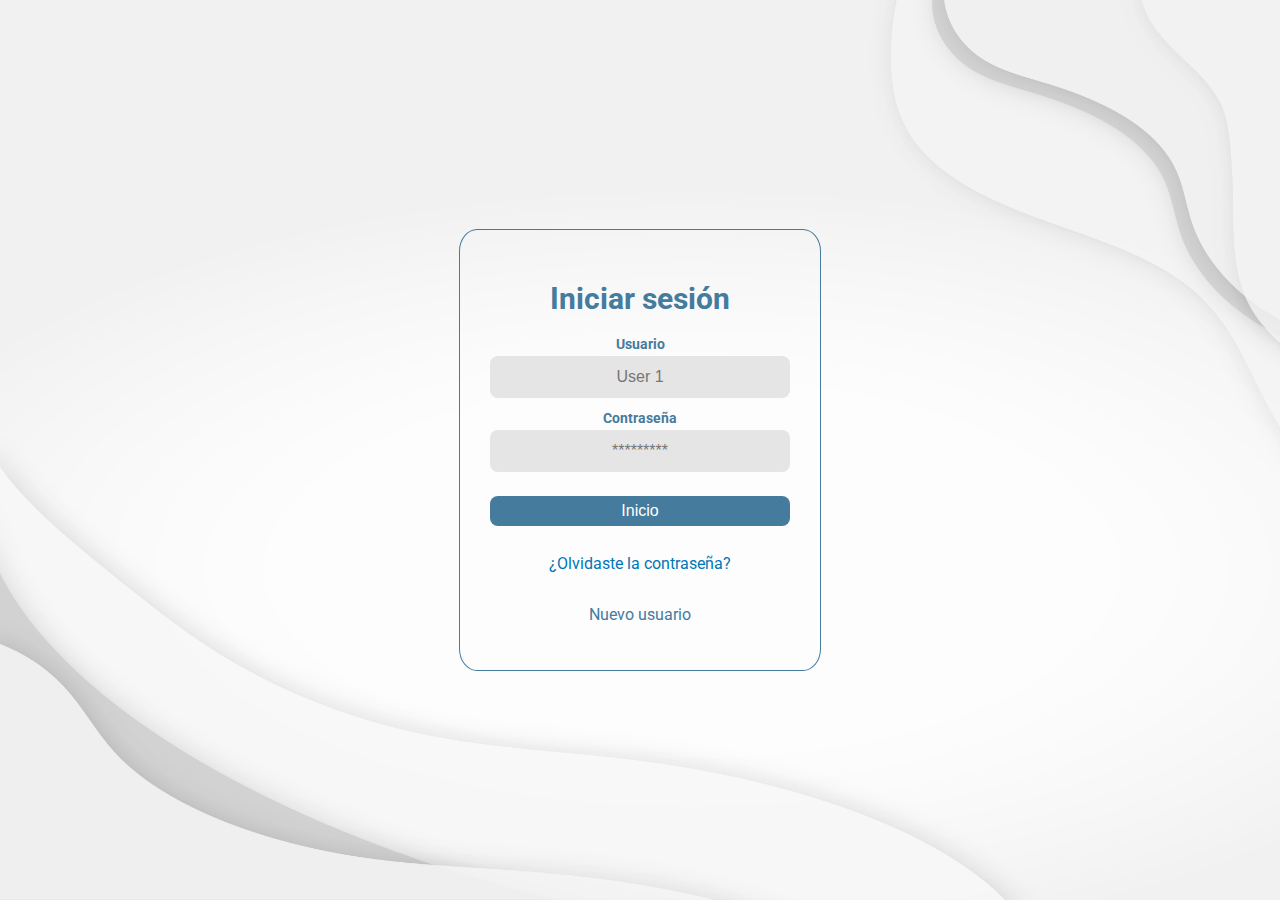
<file: html/index.html>
<!DOCTYPE html>
<html lang="en">
    <head>
        <meta charset="UTF-8">
        <meta name="viewport" content="width=device-width, initial-scale=1.0">
        <title>Inventario</title>
        <link rel="stylesheet" href="../css/style.css">
        <link rel="preconnect" href="https://fonts.googleapis.com">
        <link rel="preconnect" href="https://fonts.gstatic.com" crossorigin>
        <link href="https://fonts.googleapis.com/css2?family=Roboto:ital,wght@0,100;0,300;0,400;0,500;0,700;0,900;1,100;1,300;1,400;1,500;1,700;1,900&display=swap" rel="stylesheet">
        <style>
            @media (max-width: 640px) {
                .logo {
                    display: block;
                }
            }
        </style>
    </head>
    <body>
        <div class="login">
            <div class="form-container">

                <img src="../image/logo_salud.jpeg" alt="logo" class="logo">
                <h1 class="title">Iniciar sesión</h1>

                <form action="./main_page.html" class="form">
                    <label for="User" class="label">Usuario</label>
                    <input type="text" name="User" placeholder="User 1" required class="input">

                    <label for="password" class="label">Contraseña</label>    
                    <input type="password" name="password" placeholder="*********" required class="input">

                    <input type="submit" value="Inicio" class="submit">
                </form>
                
                <p class="loss"><a href="./recover.html">¿Olvidaste la contraseña?</a></p>

                <p class="new-user"><a href="./new_user.html">Nuevo usuario</a></p>
            </div>
        </div>
    </body>
</html>
</file>
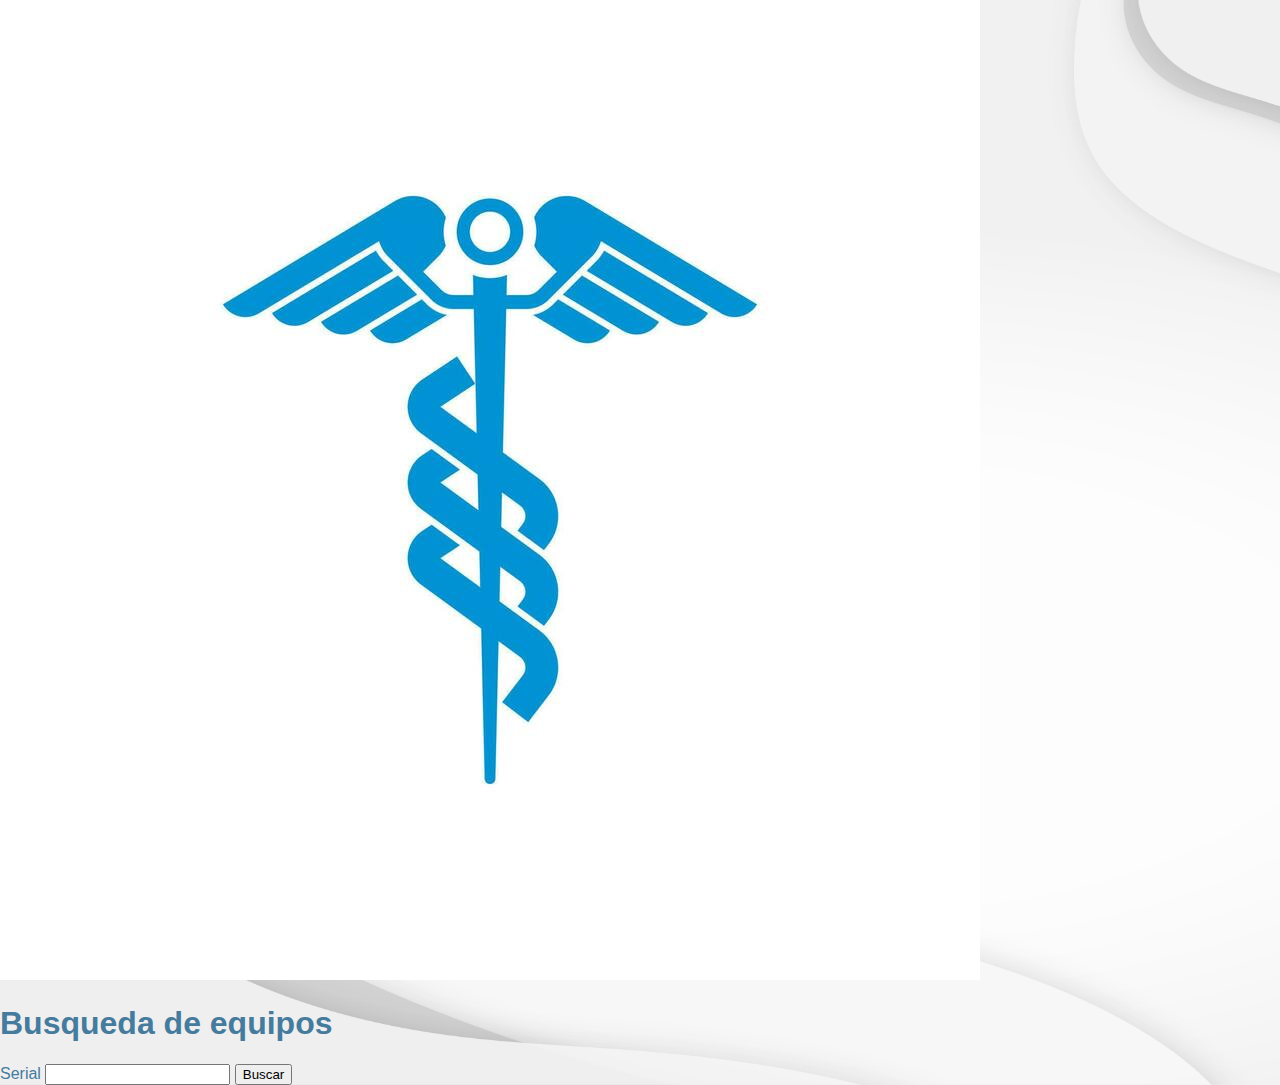
<file: html/busqueda.html>
<!DOCTYPE html>
<html lang="en">
    <head>
        <meta charset="UTF-8">
        <meta name="viewport" content="width=device-width, initial-scale=1.0">
        <title>Lista de equipos</title>
        <link rel="stylesheet" href="../css/style.css">
    </head>
    <body>
        <div class="cabezera">
            <img src="../image/logo_salud.jpeg" alt="logo-salud">
        </div>
        <div class="cuerpo">
            <h1>Busqueda de equipos</h1>
            <form action="">
                <label for="">Serial</label>
                <input type="search" name="serie">
                <button type="submit">Buscar</button>
            </form>
        </div>
    </body>
</html>
</file>
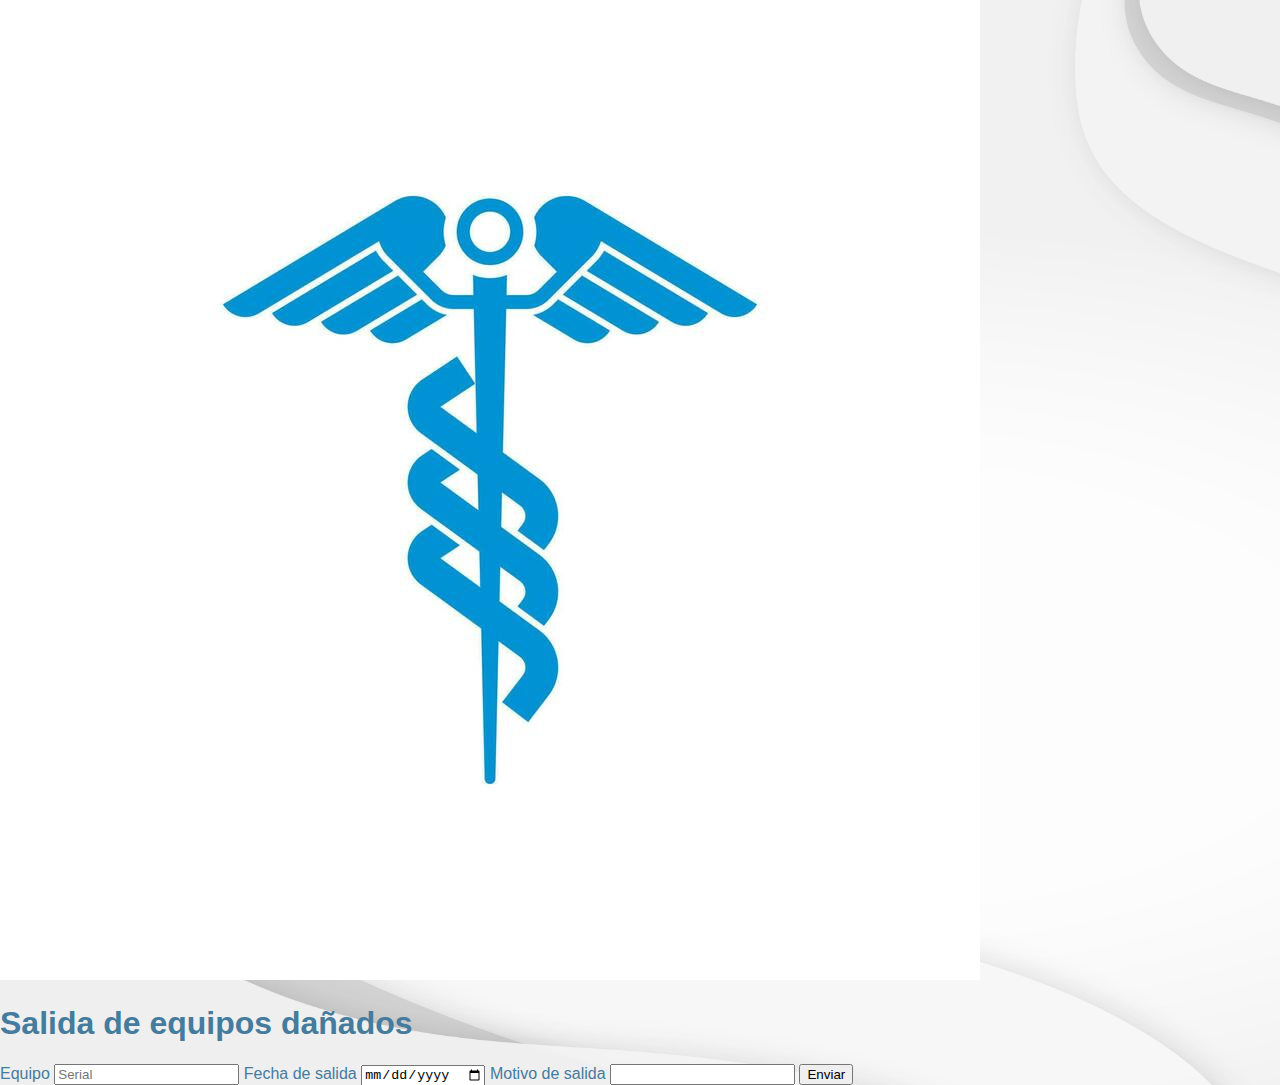
<file: html/egreso.html>
<!DOCTYPE html>
<html lang="en">
    <head>
        <meta charset="UTF-8">
        <meta name="viewport" content="width=device-width, initial-scale=1.0">
        <title>Egresos</title>
        <link rel="stylesheet" href="../css/style.css">
    </head>
    <body>
        <div class="cabezera">
            <img src="../image/logo_salud.jpeg" alt="logo-salud">
        </div>
        <div class="cuerpo">
            <h1>Salida de equipos dañados</h1>
            <form action="">
                <label for="">Equipo</label>
                <input type="text" name="serie" placeholder="Serial">
                <label for="">Fecha de salida</label>
                <input type="date" name="salida" placeholder="Fecha de salida">
                <label for="">Motivo de salida</label>
                <input id="razon" type="text" name="motive">
                <button type="submit">Enviar</button>
            </form>
        </div>
    </body>
</html>
</file>
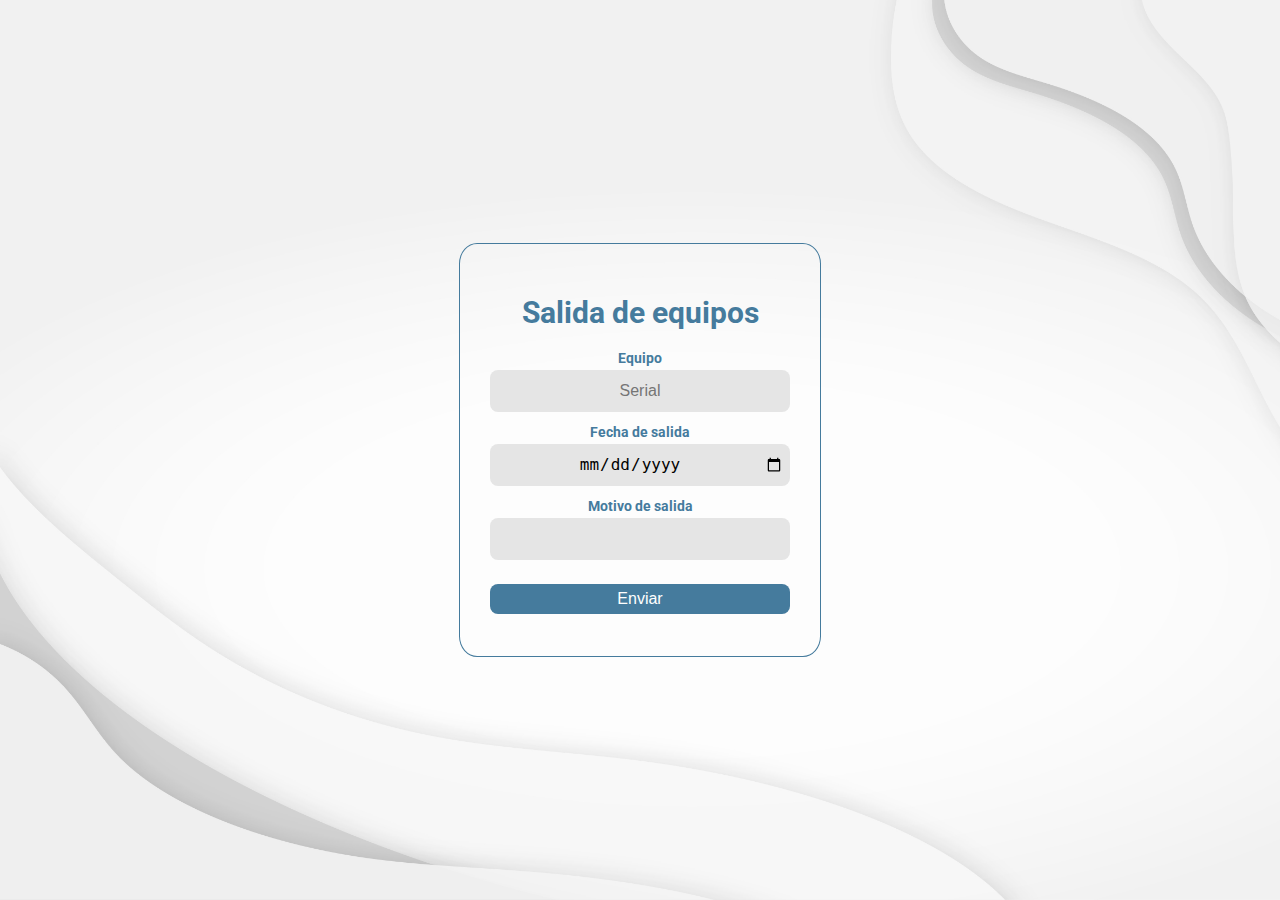
<file: html/egress.html>
<!DOCTYPE html>
<html lang="en">
    <head>
        <meta charset="UTF-8">
        <meta name="viewport" content="width=device-width, initial-scale=1.0">
        <title>Egreso</title>
        <link rel="stylesheet" href="../css/style.css">
        <link rel="preconnect" href="https://fonts.googleapis.com">
        <link rel="preconnect" href="https://fonts.gstatic.com" crossorigin>
        <link href="https://fonts.googleapis.com/css2?family=Roboto:ital,wght@0,100;0,300;0,400;0,500;0,700;0,900;1,100;1,300;1,400;1,500;1,700;1,900&display=swap" rel="stylesheet">
        <style>
            @media (max-width: 640px) {
                .logo {
                    display: block;
                }
            }
        </style>
    </head>
    <body>
        <div class="login">
            <div class="form-container">

                <img src="../image/logo_salud.jpeg" alt="logo" class="logo">
                <h1 class="title">Salida de equipos</h1>

                <form action="./main_page.html" class="form">

                    <label for="" class="label">Equipo</label>
                    <input type="text" name="serie" placeholder="Serial" class="input">

                    <label for="" class="label">Fecha de salida</label>
                    <input type="date" name="salida" placeholder="Fecha de salida" class="input">

                    <label for="" class="label">Motivo de salida</label>
                    <input id="razon" type="text" name="motive" class="input">

                    <button type="submit" class="submit">Enviar</button>
                </form>
            </div>
        </div>
    </body>
</html>
</file>
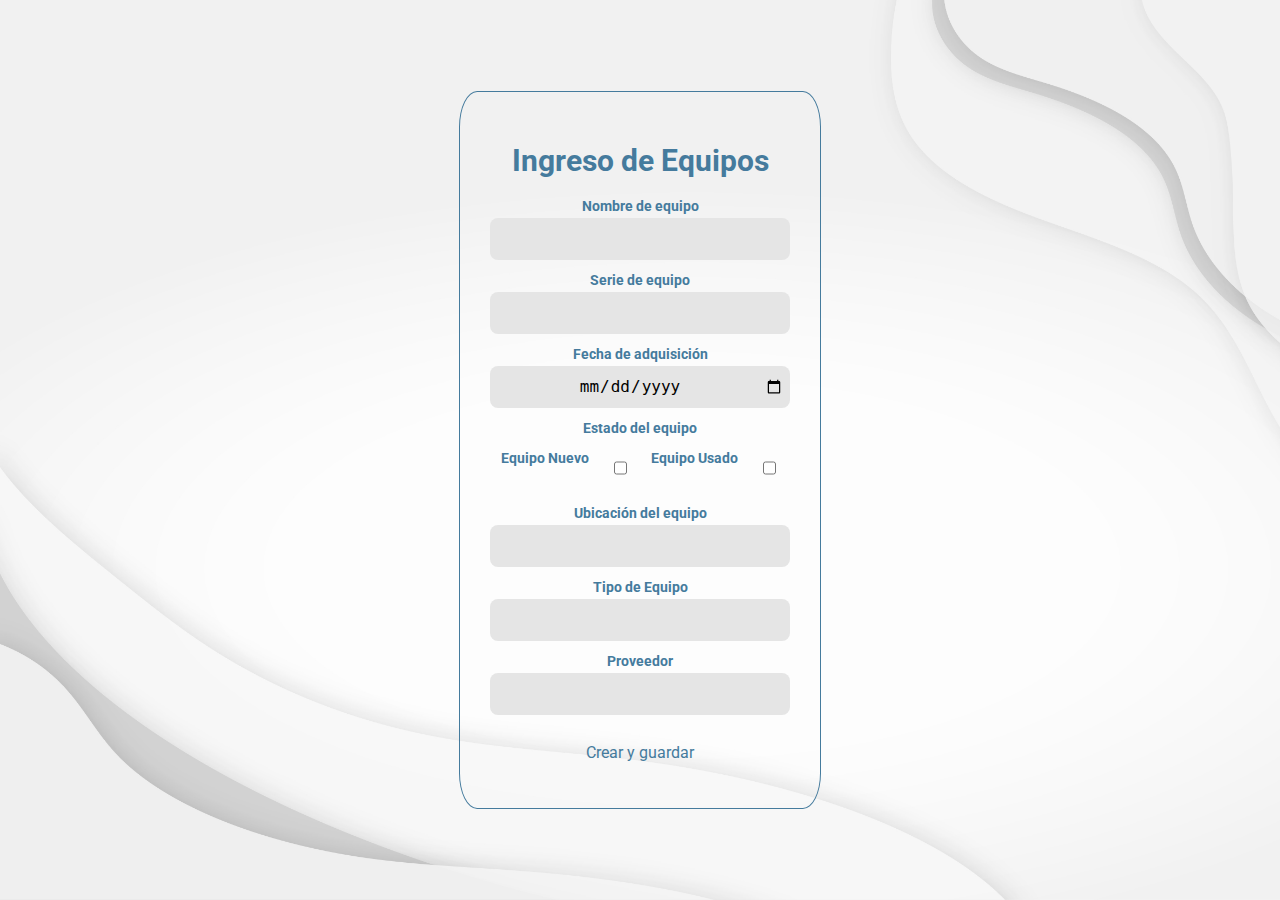
<file: html/entry.html>
<!DOCTYPE html>
<html lang="en">
    <head>
        <meta charset="UTF-8">
        <meta name="viewport" content="width=device-width, initial-scale=1.0">
        <title>Equipos Nuevos</title>
        <link rel="stylesheet" href="../css/style.css">
        <link rel="preconnect" href="https://fonts.googleapis.com">
        <link rel="preconnect" href="https://fonts.gstatic.com" crossorigin>
        <link href="https://fonts.googleapis.com/css2?family=Roboto:ital,wght@0,100;0,300;0,400;0,500;0,700;0,900;1,100;1,300;1,400;1,500;1,700;1,900&display=swap" rel="stylesheet">
        <style>
            @media (max-width: 640px) {
                .logo {
                    display: block;
                }
            }
        </style>
    </head>
    <body>
        <div class="login">
            <div class="form-container">

                <img src="../image/logo_salud.jpeg" alt="logo" class="logo">
                <h1 class="title">Ingreso de Equipos</h1>

                <form action="./main_page.html" class="form">
                    <label for="equipment" class="label">Nombre de equipo</label>
                    <input type="text" name="equipment" required class="input">

                    <label for="equipment-serie" class="label">Serie de equipo</label>    
                    <input type="text" name="equipment-serie" required class="input">

                    <label for="purchase-date" class="label">Fecha de adquisición</label>    
                    <input type="date" name="purchase-date" required class="input">

                    <label for="checkbox" class="label">Estado del equipo</label>

                    <div class="checkbox-grid">

                        <label for="checkbox" class="label">Equipo Nuevo</label>
                        <input type="checkbox" name="checkbox" required class="input">

                        <label for="checkbox" class="label">Equipo Usado</label>
                        <input type="checkbox" name="checkbox" required class="input">

                    </div>
                    
                    <label for="location" class="label">Ubicación del equipo</label>    
                    <input type="text" name="location" required class="input">

                    <label for="equipment-location" class="label">Tipo de Equipo</label>    
                    <input type="text" name="equipment-location" required class="input">

                    <label for="provider" class="label">Proveedor</label>
                    <input type="text" name="provider" required class="input">

                    <p class="new-equipment"><a href="./main_page.html">Crear y guardar</a></p>

                </form>
            </div>
        </div>
    </body>
</html>
</file>
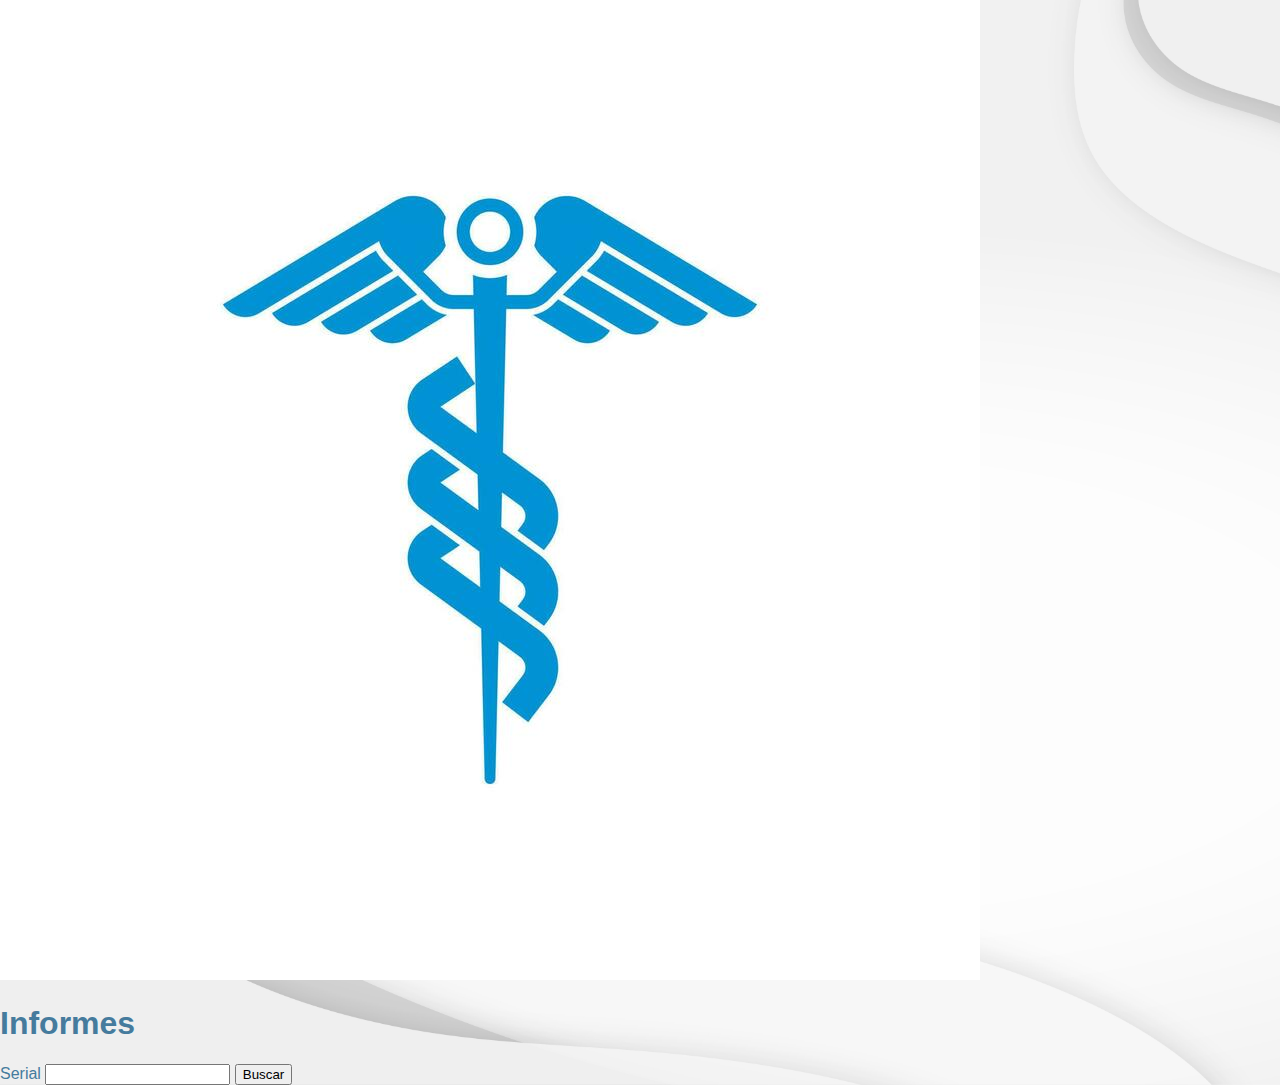
<file: html/informes.html>
<!DOCTYPE html>
<html lang="en">
    <head>
        <meta charset="UTF-8">
        <meta name="viewport" content="width=device-width, initial-scale=1.0">
        <title>Informes</title>
        <link rel="stylesheet" href="../css/style.css">
    </head>
    <body>
        <div class="cabezera">
            <img src="../image/logo_salud.jpeg" alt="logo-salud">
        </div>
        <div class="cuerpo">
            <h1>Informes</h1>
            <form action="">
                <label for="">Serial</label>
                <input type="search" name="serie">
                <button type="submit">Buscar</button>
            </form>
        </div>
    </body>
</html>
</file>
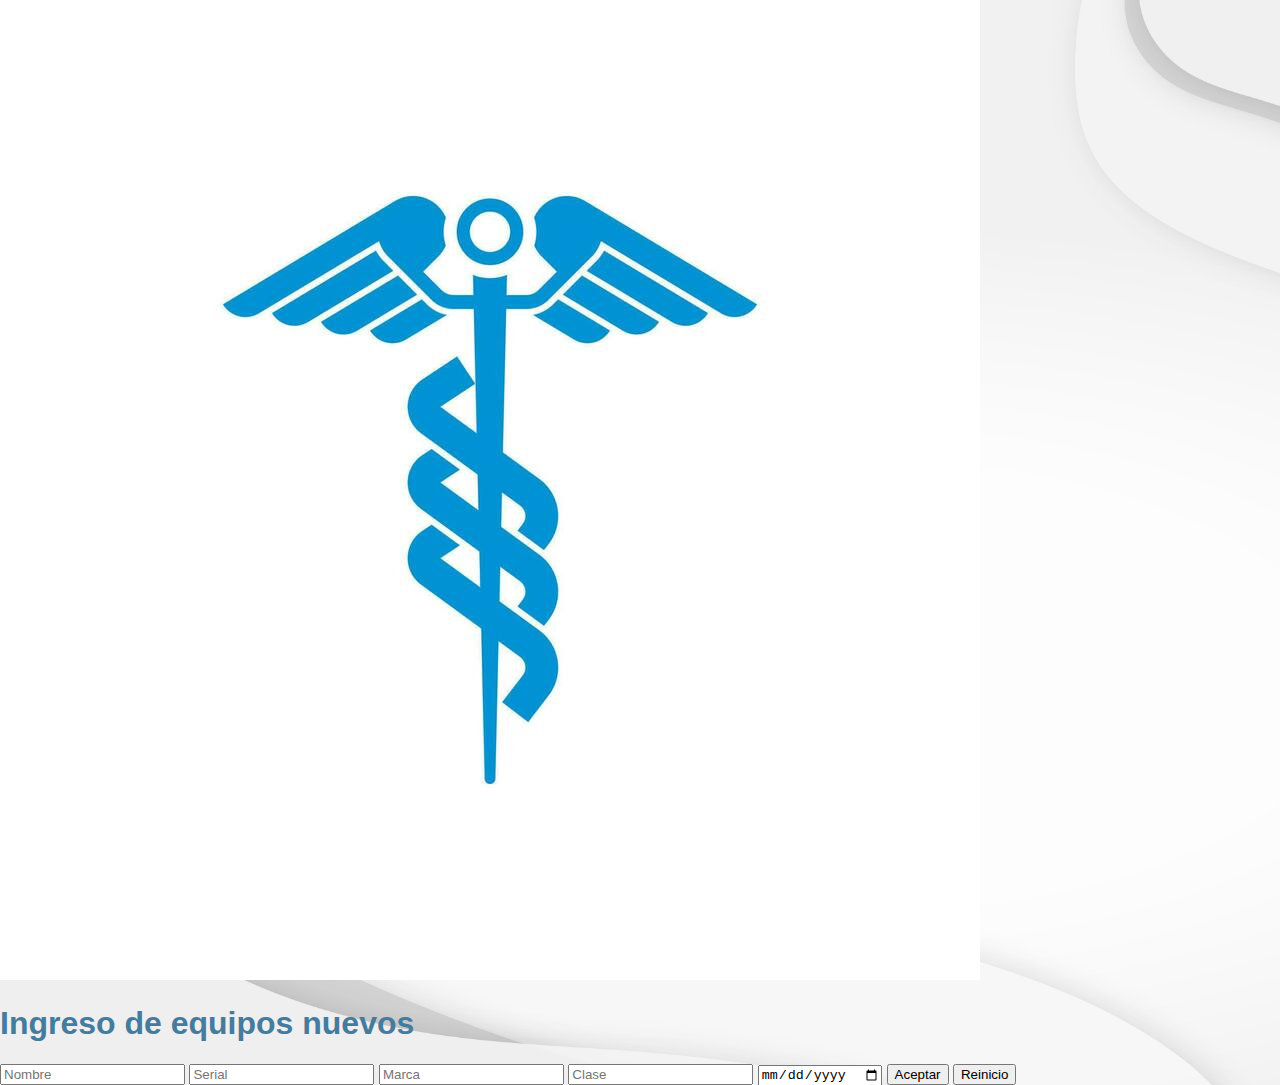
<file: html/ingreso.html>
<!DOCTYPE html>
<html lang="en">
    <head>
        <meta charset="UTF-8">
        <meta name="viewport" content="width=device-width, initial-scale=1.0">
        <title>Ingreso</title>
        <link rel="stylesheet" href="../css/style.css">
    </head>
    <body>
        <div class="cabezera">
            <img src="../image/logo_salud.jpeg" alt="logo-salud">
        </div>
        <div class="cuerpo">
            <h1>Ingreso de equipos nuevos</h1>
            <form action="">
                <input type="text" name="name" placeholder="Nombre">
                <input type="text" name="serie" placeholder="Serial">
                <input type="text" name="brand" placeholder="Marca">
                <input type="text" name="clase" placeholder="Clase">
                <input type="date" name="" placeholder="Fecha de ingreso">
                <button type="submit">Aceptar</button>
                <button type="reset">Reinicio</button>
            </form>
        </div>
    </body>
</html>
</file>
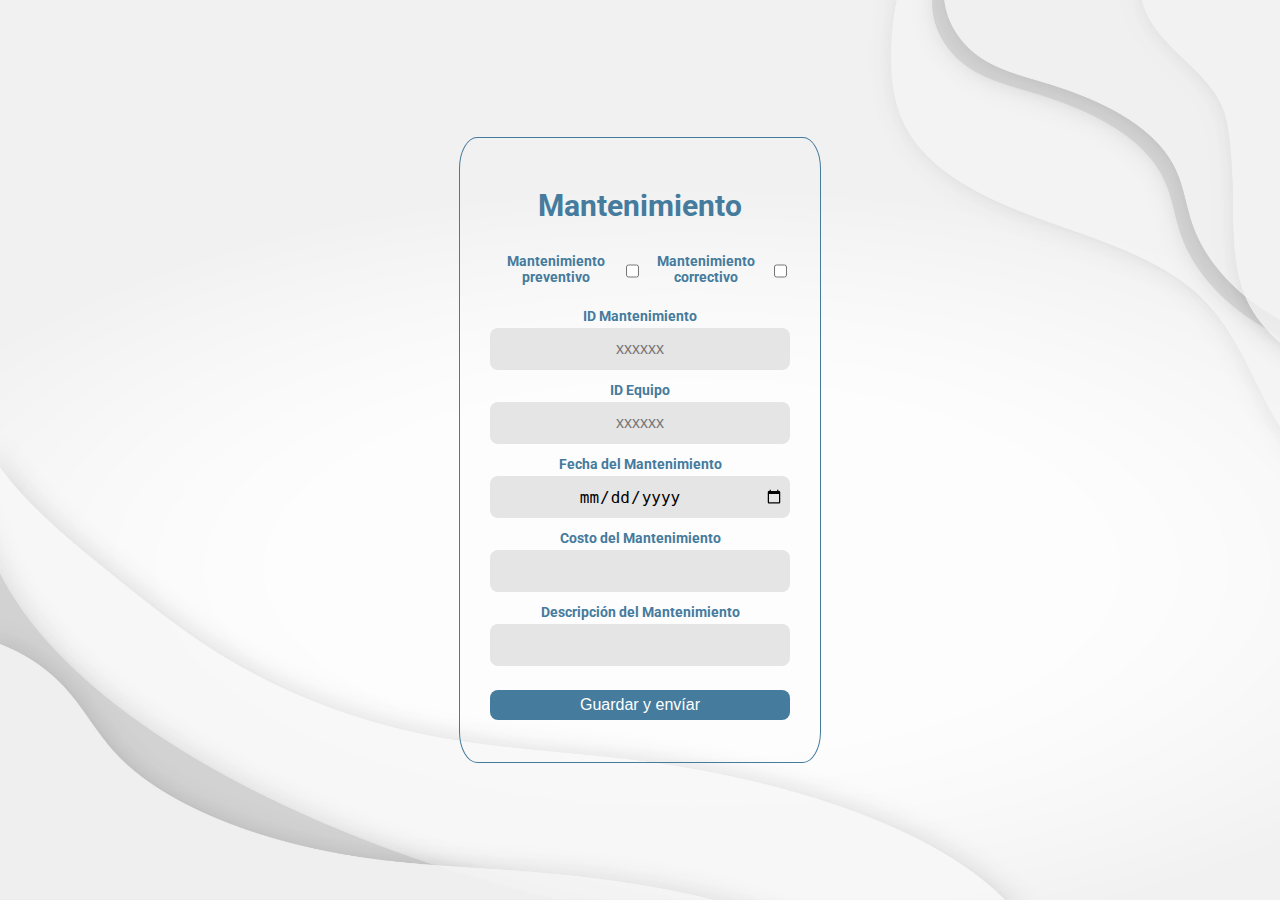
<file: html/maintenances.html>
<!DOCTYPE html>
<html lang="en">
    <head>
        <meta charset="UTF-8">
        <meta name="viewport" content="width=device-width, initial-scale=1.0">
        <title>Mantenimiento</title>
        <link rel="stylesheet" href="../css/style.css">
        <link rel="preconnect" href="https://fonts.googleapis.com">
        <link rel="preconnect" href="https://fonts.gstatic.com" crossorigin>
        <link href="https://fonts.googleapis.com/css2?family=Roboto:ital,wght@0,100;0,300;0,400;0,500;0,700;0,900;1,100;1,300;1,400;1,500;1,700;1,900&display=swap" rel="stylesheet">
        <style>
            @media (max-width: 640px) {
                .logo {
                    display: block;
                }
            }
        </style>
    </head>
    <body>
        <div class="login">
            <div class="form-container">

                <img src="../image/logo_salud.jpeg" alt="logo" class="logo">
                <h1 class="title">Mantenimiento</h1>

                <form action="./main_page.html" class="form">

                    <div class="checkbox-grid">
                        <label for="checkbox" class="label">Mantenimiento preventivo</label>
                        <input type="checkbox" name="checkbox-mantenimiento" required class="input">

                        <label for="checkbox" class="label">Mantenimiento correctivo</label>
                        <input type="checkbox" name="checkbox-mantenimiento" required class="input">
                    </div>

                    <label for="ID" class="label">ID Mantenimiento</label>
                    <input type="text" name="User" placeholder="xxxxxx" required class="input">

                    <label for="ID-equipo" class="label">ID Equipo</label>    
                    <input type="password" name="ID-equipo" placeholder="xxxxxx" required class="input">

                    <label for="Date" class="label">Fecha del Mantenimiento</label>
                    <input type="date" name="date" required class="input">

                    <label for="Cost" class="label">Costo del Mantenimiento</label>
                    <input type="text" name="Cost" required class="input">

                    <label for="description" class="label label-description">Descripción del Mantenimiento</label>
                    <input type="text" name="description" required class="input">

                    <input type="submit" value="Guardar y envíar" class="submit">

                </form>

            </div>
        </div>
    </body>
</html>
</file>
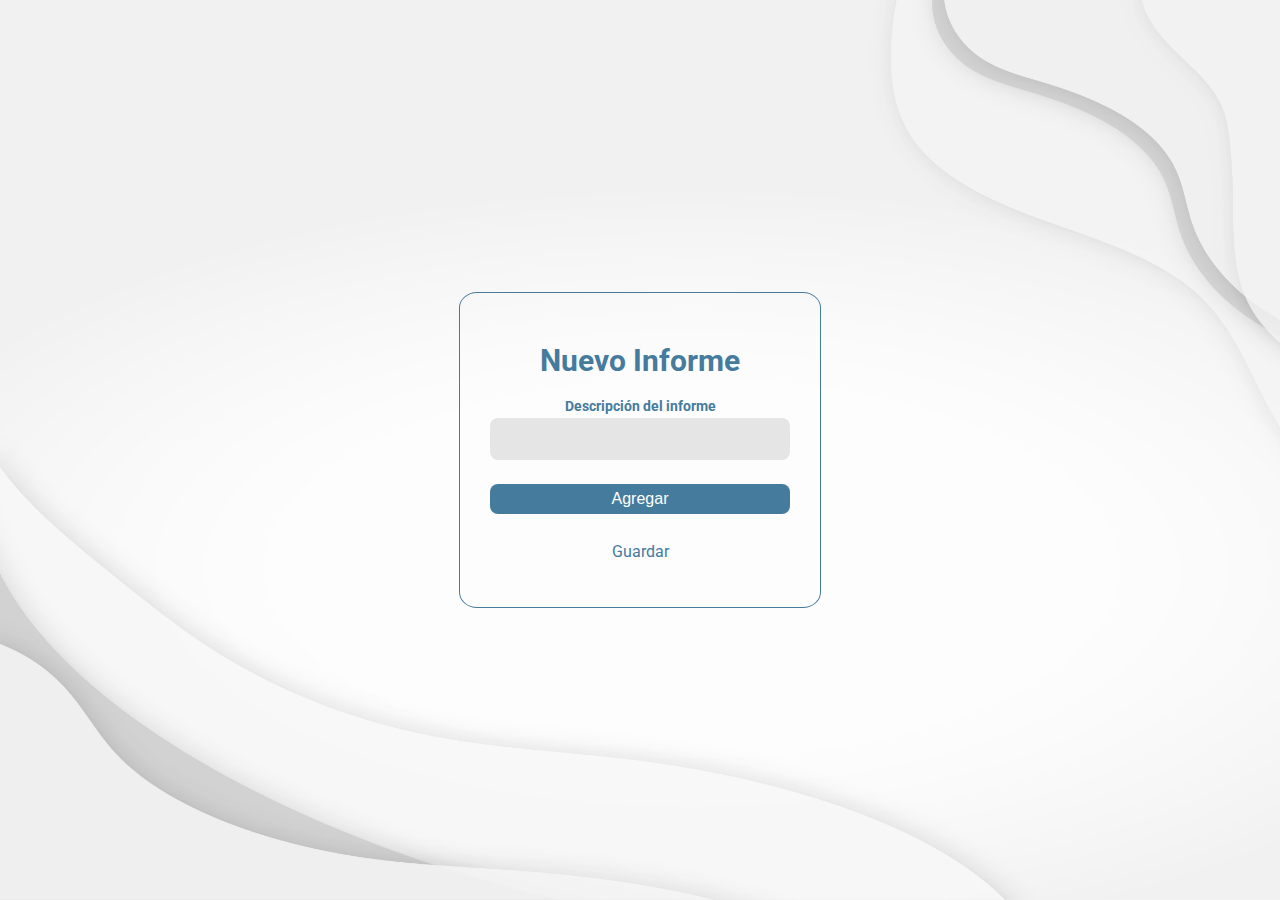
<file: html/new_report.html>
<!DOCTYPE html>
<html lang="en">
    <head>
        <meta charset="UTF-8">
        <meta name="viewport" content="width=device-width, initial-scale=1.0">
        <title>Reportes</title>
        <link rel="stylesheet" href="../css/style.css">
        <link rel="preconnect" href="https://fonts.googleapis.com">
        <link rel="preconnect" href="https://fonts.gstatic.com" crossorigin>
        <link href="https://fonts.googleapis.com/css2?family=Roboto:ital,wght@0,100;0,300;0,400;0,500;0,700;0,900;1,100;1,300;1,400;1,500;1,700;1,900&display=swap" rel="stylesheet">
        <style>
            @media (max-width: 640px) {
                .logo {
                    display: block;
                }
            }
        </style>
    </head>
    <body>
        <div class="login">
            <div class="form-container">

                <img src="../image/logo_salud.jpeg" alt="logo" class="logo">
                <h1 class="title">Nuevo Informe</h1>

                <form action="./main_page.html" class="form">
                    <label for="new-report" class="label">Descripción del informe</label>
                    <input type="text" name="new-report" required class="input">

                    <input type="submit" value="Agregar" class="submit">
                    <p class="new-equipment"><a href="./main_page.html">Guardar</a></p>

                </form>
            </div>
        </div>
    </body>
</html>
</file>
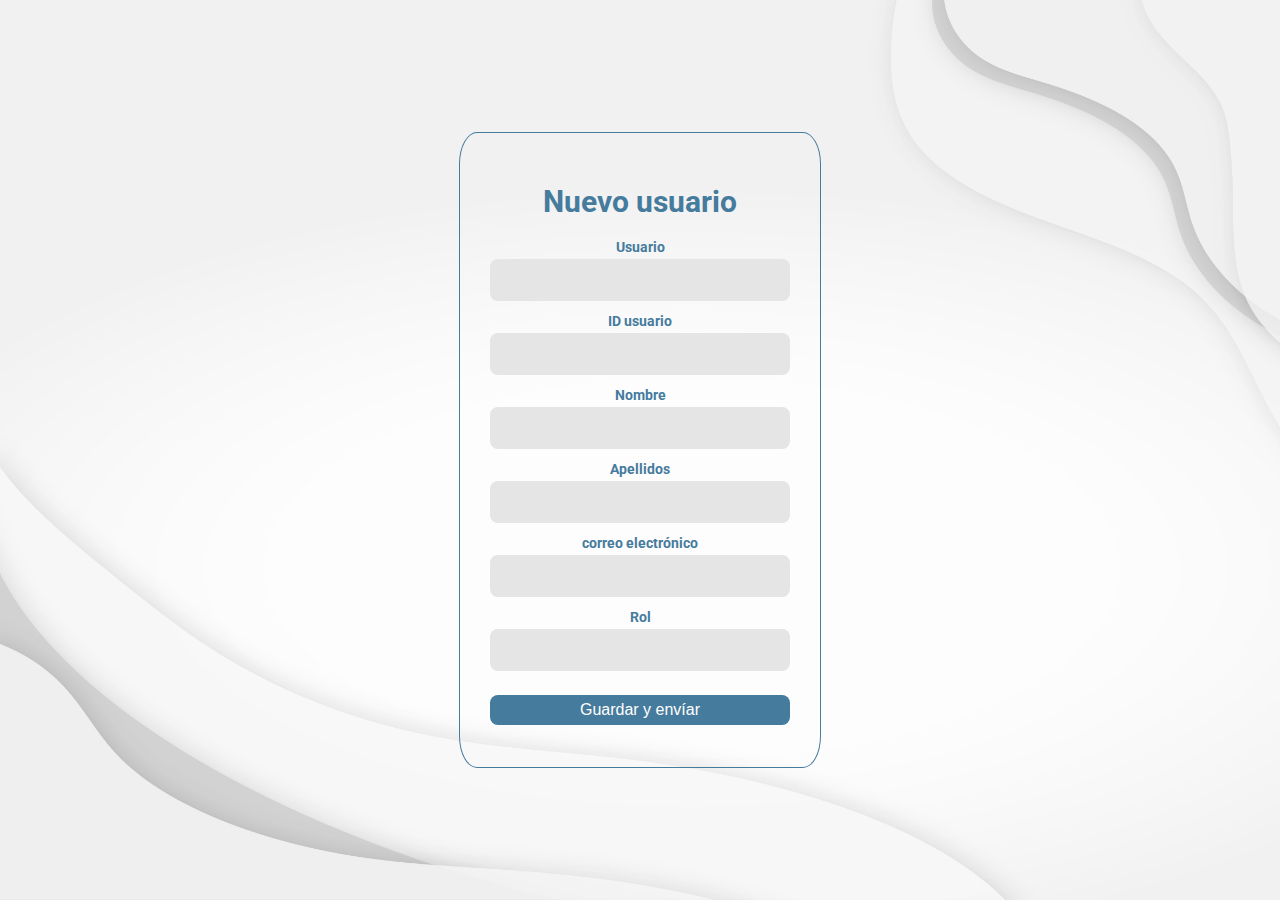
<file: html/new_user.html>
<!DOCTYPE html>
<html lang="en">
    <head>
        <meta charset="UTF-8">
        <meta name="viewport" content="width=device-width, initial-scale=1.0">
        <title>Nuevo Usuario</title>
        <link rel="stylesheet" href="../css/style.css">
        <link rel="preconnect" href="https://fonts.googleapis.com">
        <link rel="preconnect" href="https://fonts.gstatic.com" crossorigin>
        <link href="https://fonts.googleapis.com/css2?family=Roboto:ital,wght@0,100;0,300;0,400;0,500;0,700;0,900;1,100;1,300;1,400;1,500;1,700;1,900&display=swap" rel="stylesheet">
        <style>
            @media (max-width: 640px) {
                .logo {
                    display: block;
                }
            }
        </style>
    </head>
    <body>
        <div class="login">
            <div class="form-container">

                <img src="../image/logo_salud.jpeg" alt="logo" class="logo">
                <h1 class="title">Nuevo usuario</h1>

                <form action="./index.html" class="form">

                    <label for="User" class="label">Usuario</label>
                    <input type="text" name="User" required class="input">

                    <label for="ID-usuario" class="label">ID usuario</label>    
                    <input type="text" name="ID-usuario" required class="input">

                    <label for="ID-usuario" class="label">Nombre</label>    
                    <input type="text" name="ID-usuario" required class="input">

                    <label for="ID-usuario" class="label">Apellidos</label>    
                    <input type="text" name="ID-usuario" required class="input">

                    <label for="ID-usuario" class="label">correo electrónico</label>    
                    <input type="email" name="ID-usuario" required class="input">

                    <label for="ID-usuario" class="label">Rol</label>    
                    <input type="text" name="ID-usuario" required class="input">

                    <input type="submit" value="Guardar y envíar" class="submit">
                </form>
                
                <!-- <p class="save"><a href="./recover.html">Guardar y envíar</a></p> -->
            </div>
        </div>
    </body>
</html>
</file>
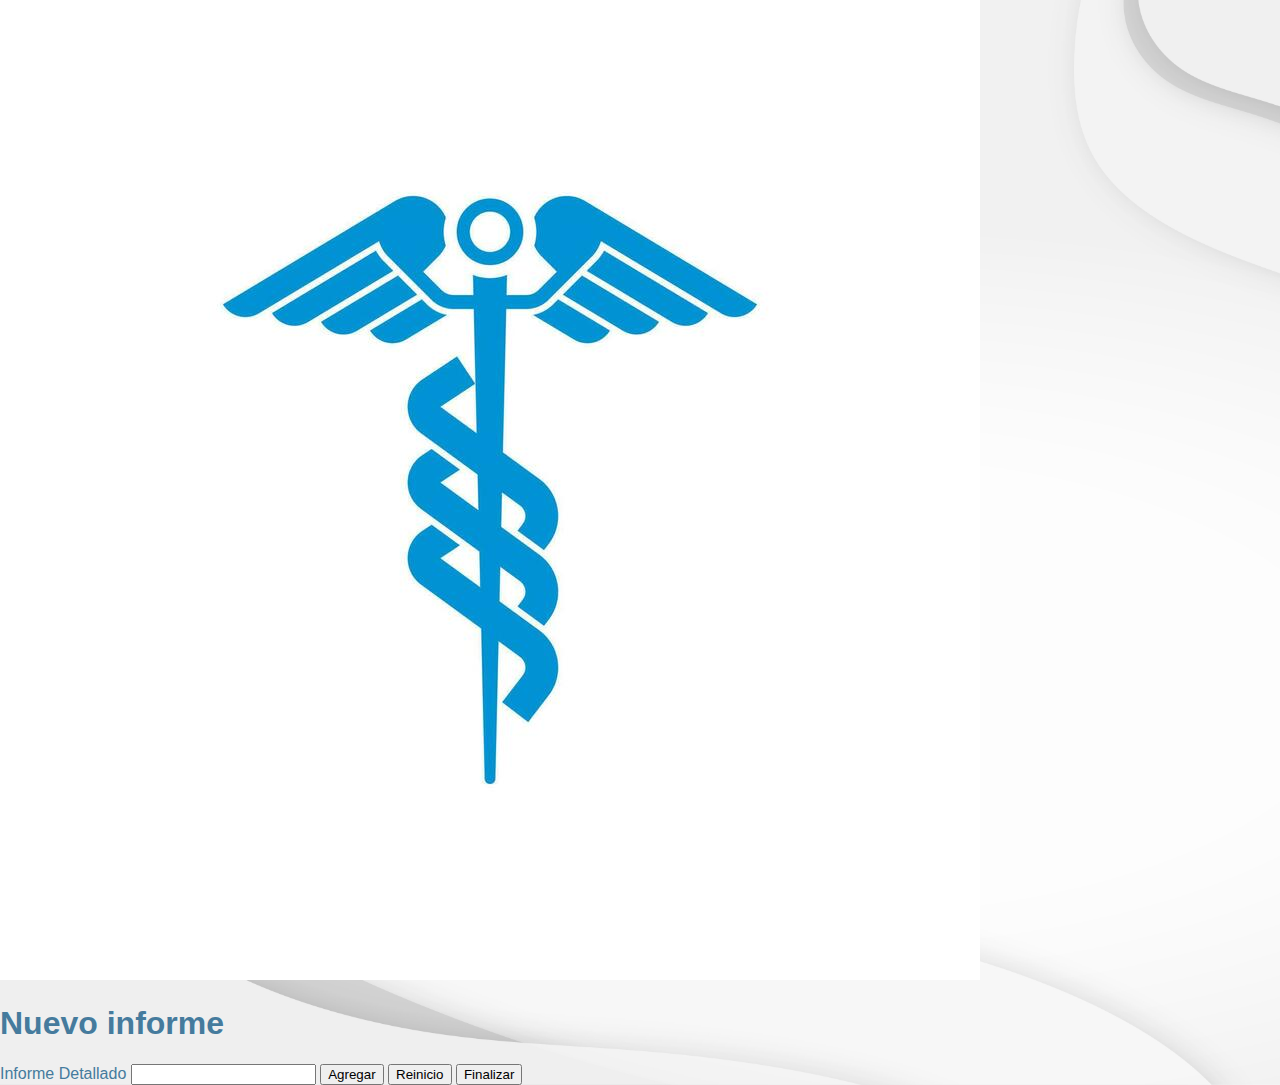
<file: html/nuevo_informe.html>
<!DOCTYPE html>
<html lang="en">
    <head>
        <meta charset="UTF-8">
        <meta name="viewport" content="width=device-width, initial-scale=1.0">
        <title>Nuevo informe</title>
        <link rel="stylesheet" href="../css/style.css">
    </head>
    <body>
        <div class="cabezera">
            <img src="../image/logo_salud.jpeg" alt="logo-salud">
        </div>
        <div class="cuerpo">
            <h1>Nuevo informe</h1>
            <form action="">
                <label for="">Informe Detallado</label>
                <input id="razon" type="text" name="informe">
                <button type="submit">Agregar</button>
                <button type="reset">Reinicio</button>
                <a href="./pagina_principal.html"><button type="button">Finalizar</button></a>
            </form>
        </div>
    </body>
</html>
</file>
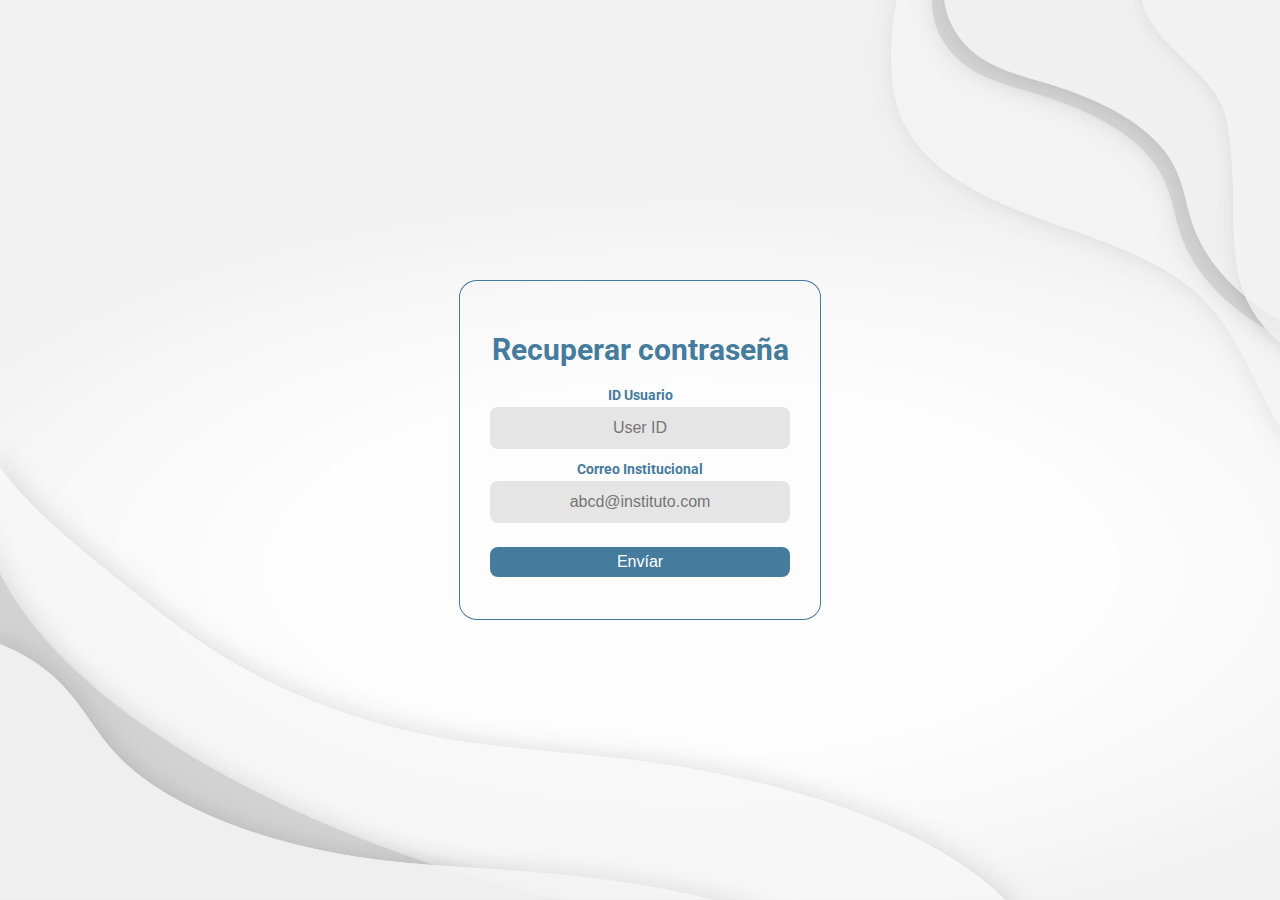
<file: html/recover.html>
<!DOCTYPE html>
<html lang="en">
    <head>
        <meta charset="UTF-8">
        <meta name="viewport" content="width=device-width, initial-scale=1.0">
        <title>Inventario</title>
        <link rel="stylesheet" href="../css/style.css">
        <link rel="preconnect" href="https://fonts.googleapis.com">
        <link rel="preconnect" href="https://fonts.gstatic.com" crossorigin>
        <link href="https://fonts.googleapis.com/css2?family=Roboto:ital,wght@0,100;0,300;0,400;0,500;0,700;0,900;1,100;1,300;1,400;1,500;1,700;1,900&display=swap" rel="stylesheet">
        <style>
            @media (max-width: 640px) {
                .logo {
                    display: block;
                }
            }
        </style>
    </head>
    <body>
        <div class="login">
            <div class="form-container">

                <img src="../image/logo_salud.jpeg" alt="logo" class="logo">
                <h1 class="title">Recuperar contraseña</h1>

                <form action="./index.html" class="form">
                    <label for="ID-usuario" class="label">ID Usuario</label>
                    <input type="text" name="User" placeholder="User ID" required class="input">

                    <label for="email" class="label">Correo Institucional</label>    
                    <input type="email" name="email" placeholder="abcd@instituto.com" required class="input">

                    <input type="submit" value="Envíar" class="submit">
                </form>
                
            </div>
        </div>
    </body>
</html>
</file>
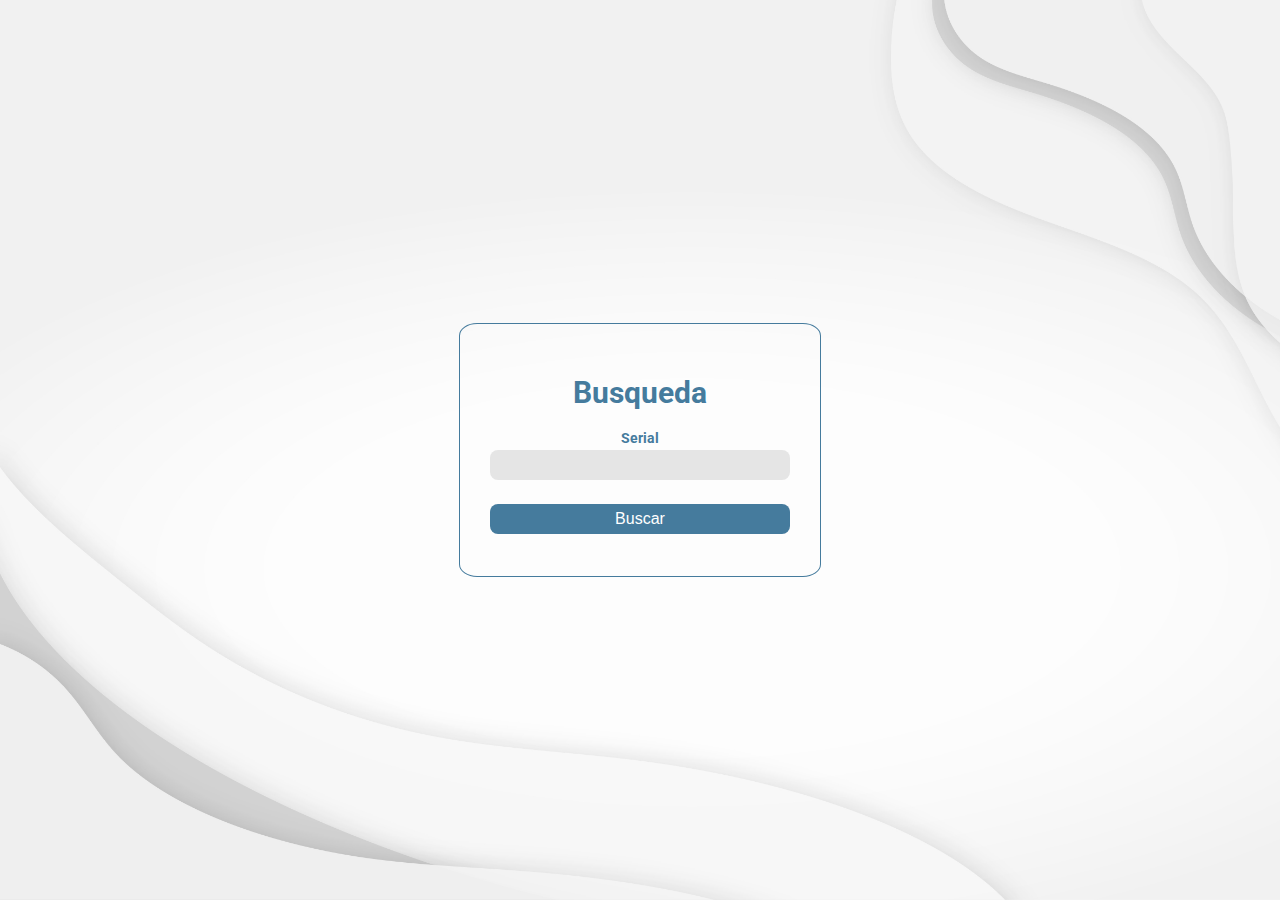
<file: html/search.html>
<!DOCTYPE html>
<html lang="en">
    <head>
        <meta charset="UTF-8">
        <meta name="viewport" content="width=device-width, initial-scale=1.0">
        <title>Busqueda</title>
        <link rel="stylesheet" href="../css/style.css">
        <link rel="preconnect" href="https://fonts.googleapis.com">
        <link rel="preconnect" href="https://fonts.gstatic.com" crossorigin>
        <link href="https://fonts.googleapis.com/css2?family=Roboto:ital,wght@0,100;0,300;0,400;0,500;0,700;0,900;1,100;1,300;1,400;1,500;1,700;1,900&display=swap" rel="stylesheet">
        <style>
            @media (max-width: 640px) {
                .logo {
                    display: block;
                }
            }
        </style>
    </head>
    <body>
        <div class="login">
            <div class="form-container">

                <img src="../image/logo_salud.jpeg" alt="logo" class="logo">
                <h1 class="title">Busqueda</h1>

                <form action="./main_page.html" class="form">

                    <label for="" class="label">Serial</label>
                    <input type="search" name="serie" class="input">
                    
                    <button type="submit" class="submit">Buscar</button>
                </form>
            </div>
        </div>
    </body>
</html>
</file>
<file: css/style.css>
:root {
    --white: #FFFFFF;
    --black: #000000;
    --primary-color: #457b9d;
    --secondary-color: #C7C7C7;
    --neutral-color: #e5e5e5;
    --error-color: #dc3545;
    --other-color: #0077b6;
    --sm: 14px;
    --md: 16px;
    --lg: 30px;
}
body {
    font-family: 'Roboto',sans-serif;
    margin: 0;
    color: var(--primary-color);
    background-image: url(../image/fondo.jpg);
    background-size: cover;
}
.login {
    width: 100%;
    height: 100vh;
    display: grid;
    place-items: center;
    border-radius: 50% var(--neutral-color);
}
.form-container {
    display: grid;
    grid-template-rows: auto 1fr auto;
    width: 300px;
    border: 1px solid var(--primary-color);
    border-radius: 5%;
    padding: 30px;
    text-align: center;
}
.logo {
    width: 150px;
    justify-self: center;
    margin-bottom: 20px;
    display: none;
    border-radius: 50%;
    box-shadow: 0px 0px 5px var(--primary-color);
}
.title {
    font-size: var(--lg);
    margin-bottom: 20px;
}
.form {
    display: flex;
    flex-direction: column;
}
.label {
    font-size: var(--sm);
    font-weight: bold;
    margin-bottom: 4px;
}
.input {
    background-color: var(--neutral-color);
    border: none;
    border-radius: 8px;
    height: 30px;
    font-size: var(--md);
    padding: 6px;
    margin-bottom: 12px;
    text-align: center;
}
.submit {
    background-color: var(--primary-color);
    color: var(--white);
    border: none;
    border-radius: 8px;
    height: 30px;
    font-size: var(--md);
    padding: 6px;
    margin-top: 12px;
    margin-bottom: 12px;
    text-align: center;
    cursor: pointer;
}
.loss a {
    text-decoration: none;
    text-align: center;
    color: var(--other-color);
}
.new-user a, .new-equipment a {
    text-decoration: none;
    text-align: center;
    color: var(--primary-color);
}
/*main paige*/
nav {
    max-width: 900px;
    margin: 50px auto;
}
.nav-container {
    border: 1px solid var(--primary-color);
    border-radius: 10px;
    padding-top: 10px;
}
.horizontal-currency {
    list-style: none;
    display: flex;
    justify-content: space-around;
}
.horizontal-currency > li > a {
    text-decoration: none;
    color: var(--other-color);
}
/* .horizontal-currency > li:hover {
    background-color: var(--primary-color);
    border-radius: 100px;   
} */
.vertical-menu {
    position: absolute;
    display: none;
    list-style: none;
    width: 200px;
}
.horizontal-currency li:hover .vertical-menu {
    display: block;
}
.vertical-menu li a {
    display: block;
    color: var(--primary-color);
    padding: 15px 15px 15px 15px;
    text-decoration: none;
}
.checkbox-grid {
    display: flex; 
    justify-content: space-around; 
    padding: 10px 0;
}
.container-logo {
    text-align: center;
    height: 100vh; 
    display: flex;
    justify-content: center;
    align-items: center;
}
.logo-equipment {
    max-width: 200px; 
    height: auto;
    border-radius: 50%;
    border: 1px solid var(--primary-color);
}
</file>
